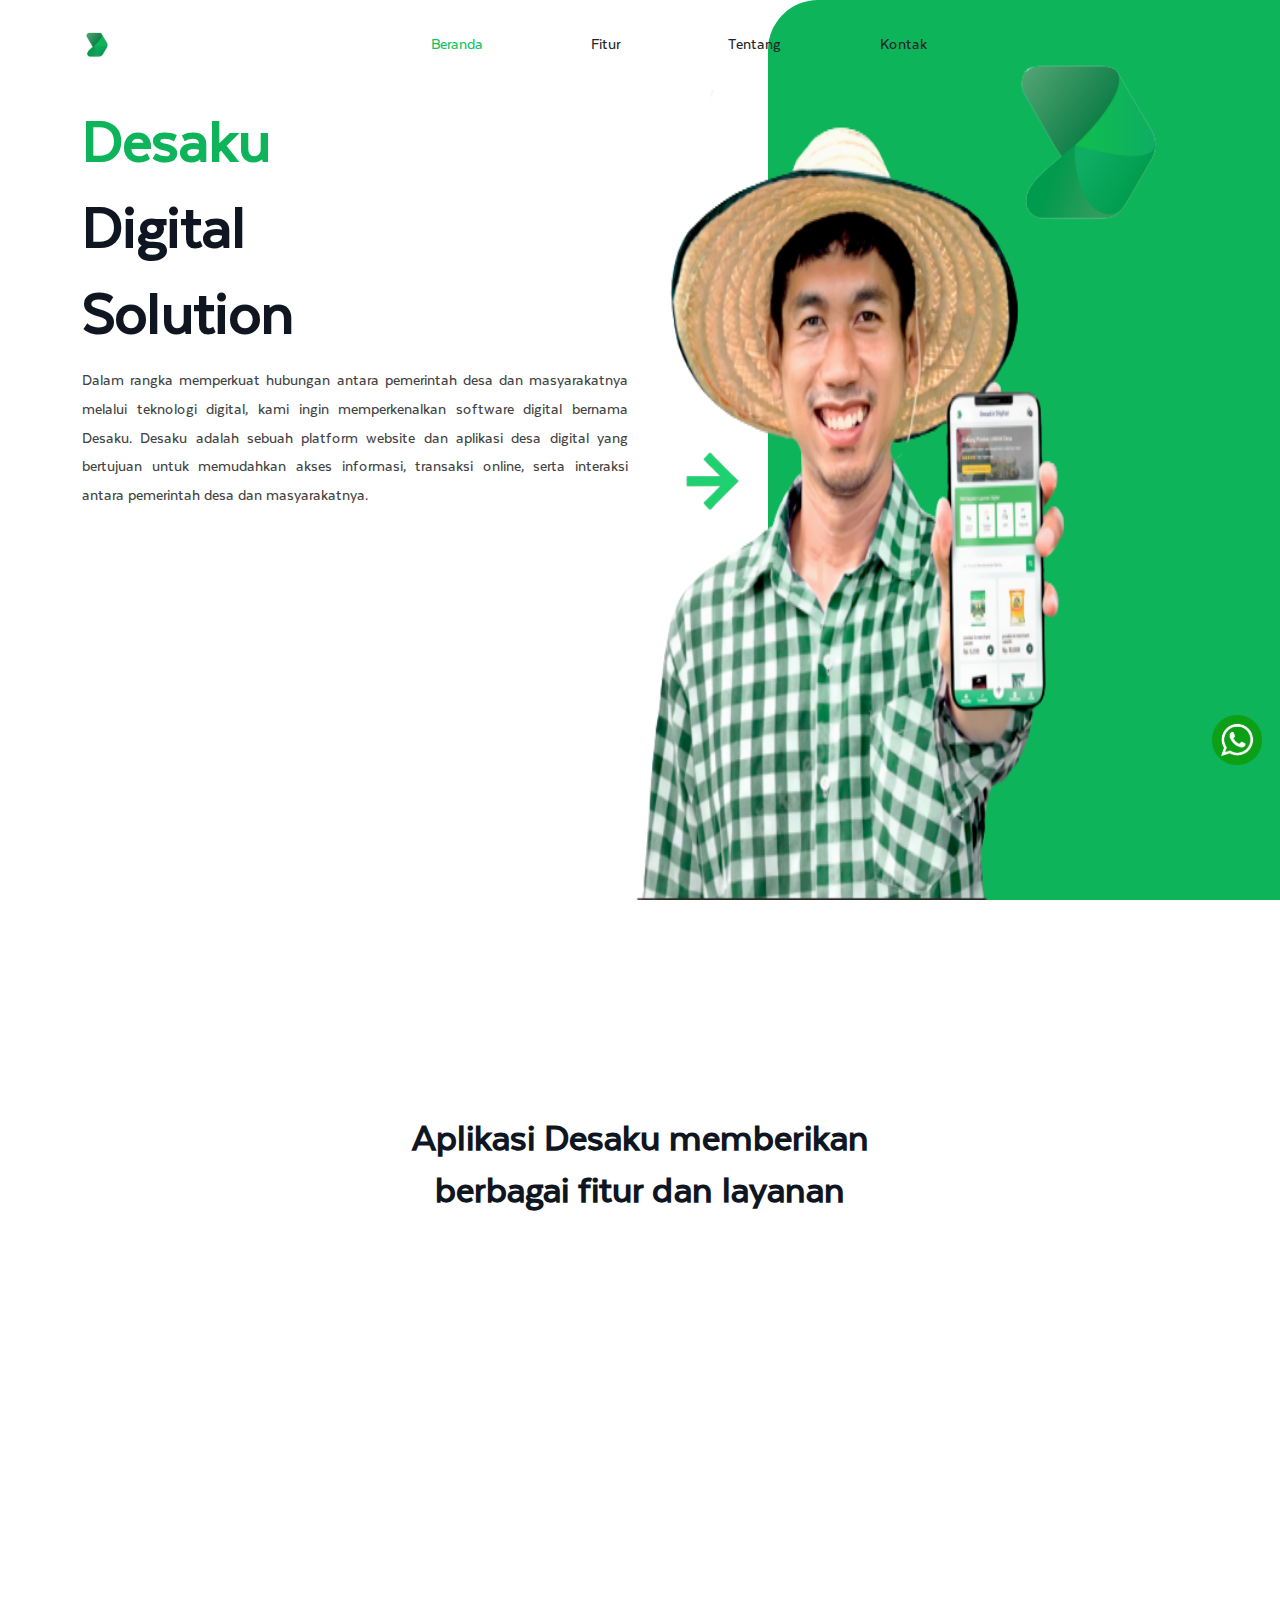
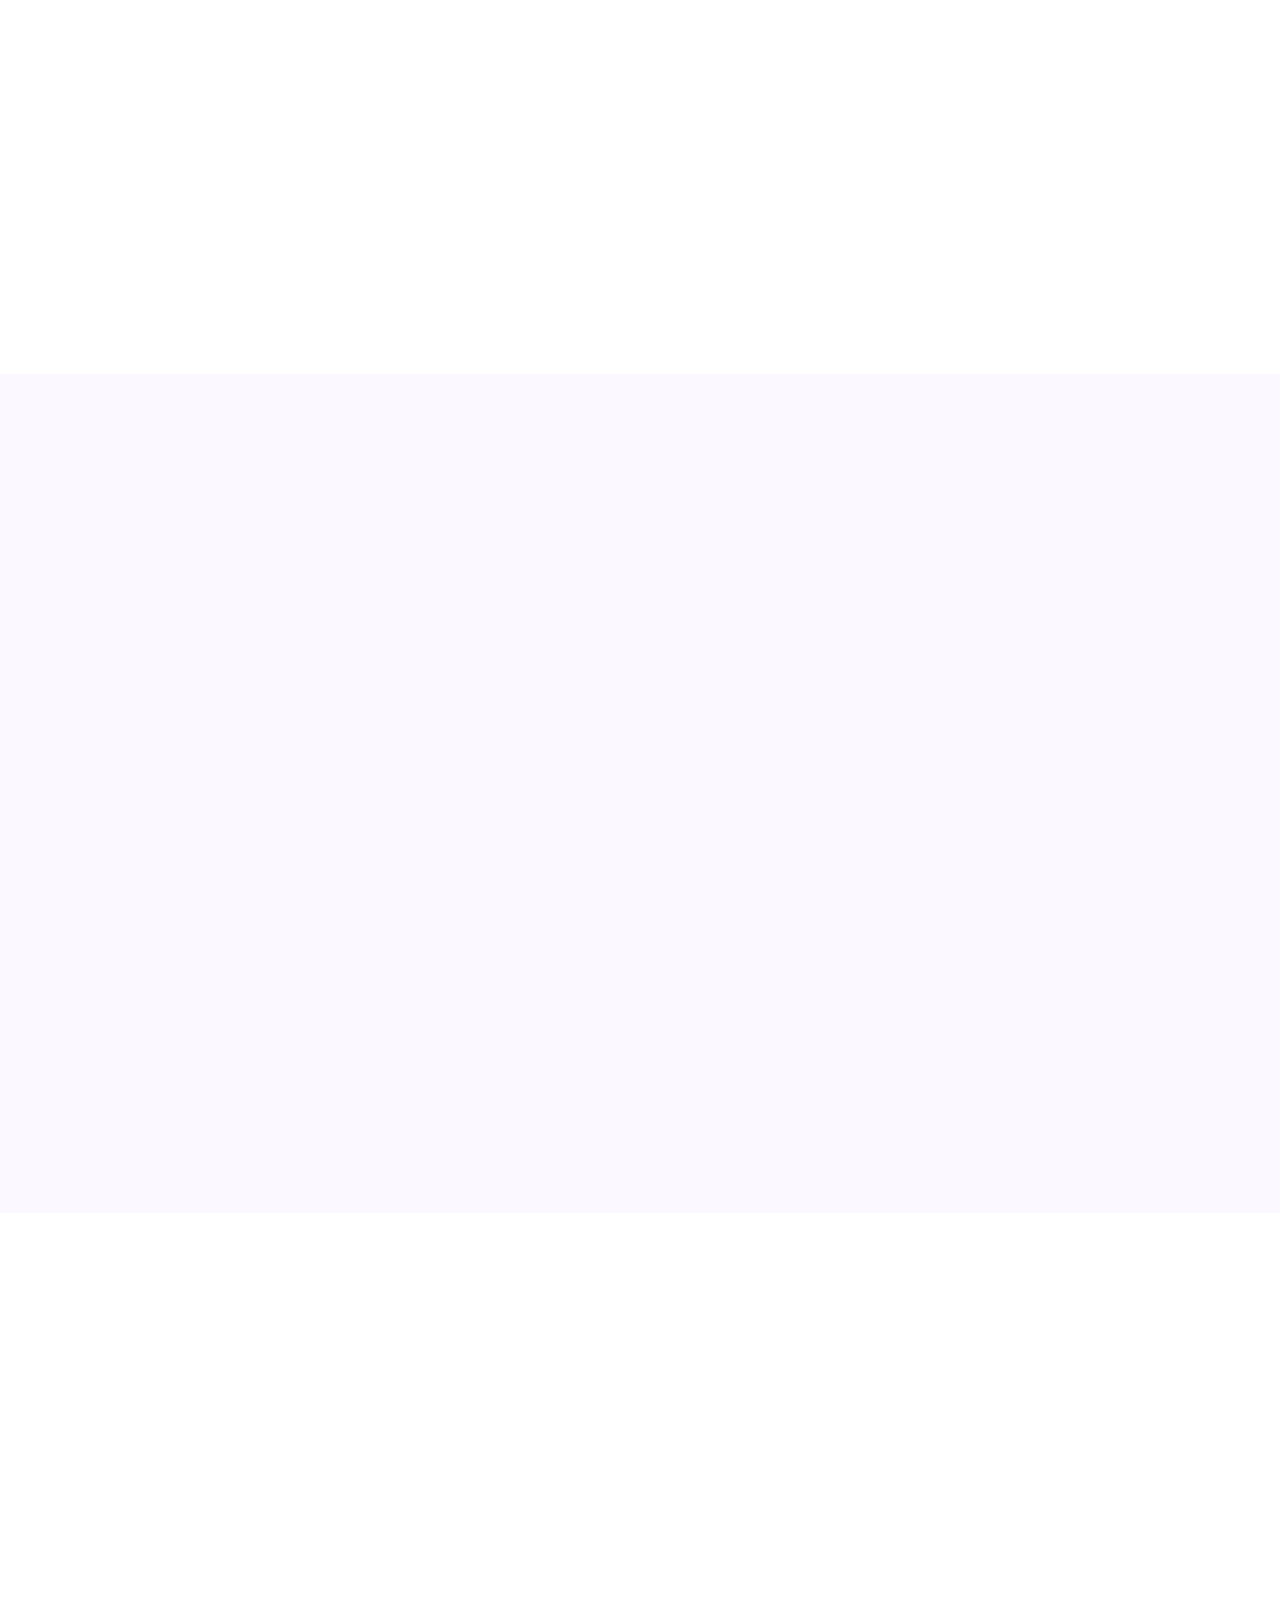
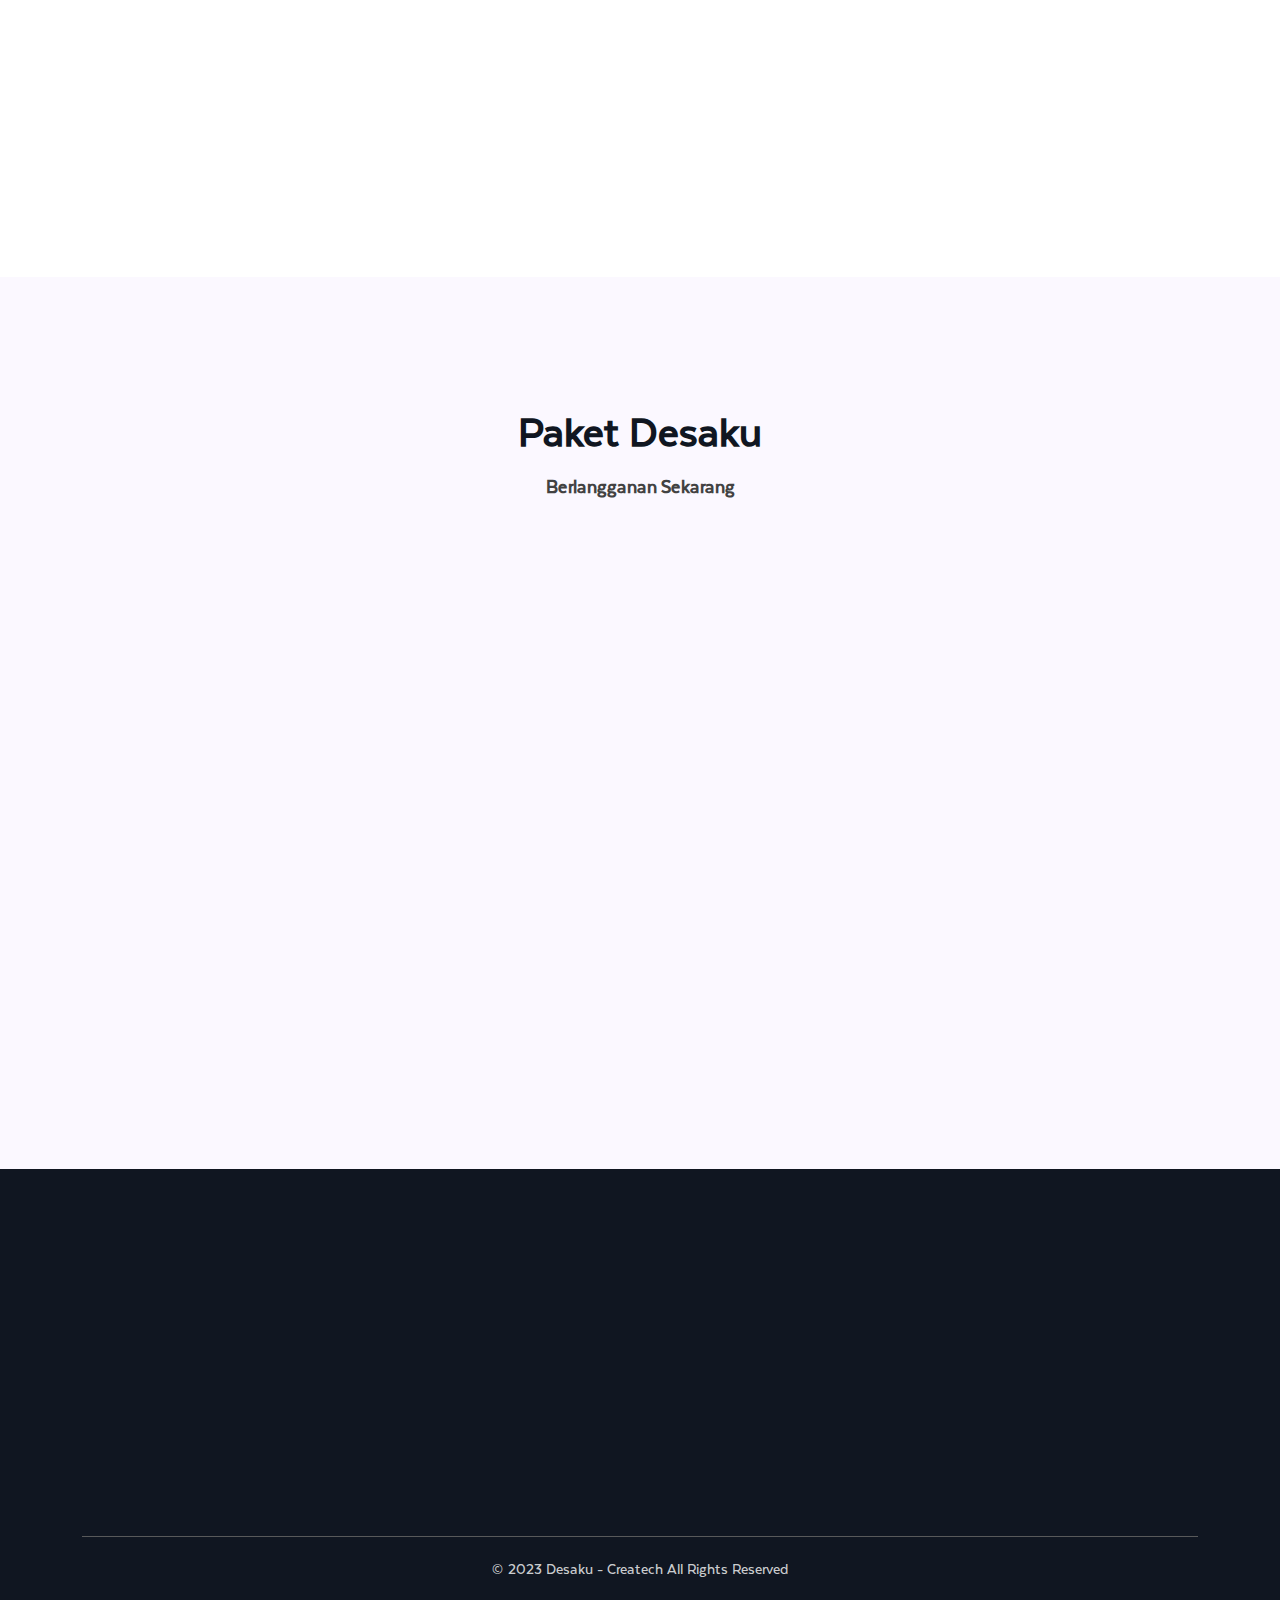
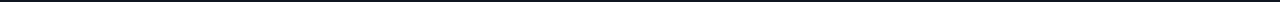
<file: index.html>
<!DOCTYPE html>
<html lang="zxx">

<!-- Mirrored from softcoders.net/products/html/spria/ by HTTrack Website Copier/3.x [XR&CO'2014], Thu, 27 Apr 2023 12:45:44 GMT -->

<head>
    <!-- meta tag -->
    <meta charset="utf-8" />
    <title>Desaku - Beranda</title>
    <meta name="description" content="" />
    <!-- responsive tag -->
    <meta http-equiv="x-ua-compatible" content="ie=edge" />
    <meta name="viewport" content="width=device-width, initial-scale=1" />
    <!-- favicon -->
    <link rel="apple-touch-icon" href="apple-touch-icon.html" />
    <link rel="shortcut icon" type="image/x-icon" href="assets/images/icons/logo.png" />
    <!-- Bootstrap  v5.1.3 css -->
    <link rel="stylesheet" href="assets/css/bootstrap.min.css" />
    <!-- Sall css -->
    <link rel="stylesheet" type="text/css" href="assets/css/sal.css" />
    <!-- magnific css -->
    <link rel="stylesheet" type="text/css" href="assets/css/magnific-popup.css" />
    <!-- Slick Slider css -->
    <link rel="stylesheet" href="assets/css/slick.css" />
    <!-- style css -->
    <link rel="stylesheet" type="text/css" href="assets/css/style.css" />
    <!-- main css -->
    <link rel="stylesheet" type="text/css" href="assets/css/main.css" />
    <!-- Nexa Fonts css -->
    <link rel="stylesheet" type="text/css" href="assets/fonts/nexa.css" />
</head>

<body>
    <!--=====================================-->
    <!--=       Header Section Start       =-->
    <!--=====================================-->
    <header class="sc-header-section" id="sc-header-sticky">
        <div class="container-fluid">
            <div class="row align-items-center justify-content-between">
                <div class="col-12">
                    <div class="sc-header-left-wraper d-flex align-items-center">
                        <!-- Logo Section Start -->
                        <div class="sc-main-logo  text-center text-sm-start">
                            <div class="default-logo logo-area">
                                <a href="/"><img width="80" src="assets/images/logo.png" alt="Logo" /></a>
                            </div>
                            <div class="sticky-logo logo-area">
                                <a href="/"><img width="80" src="assets/images/logo.png" alt="Logo" /></a>
                            </div>
                        </div>
                        <!-- Logo Section End -->

                        <!-- Mainmenu Section Start -->
                        <div class="sc-main-menu d-lg-block d-none m-auto">
                            <ul class="main-menu">
                                <li class="current-menu-item">
                                    <a class="active" href="/">Beranda</a>
                                </li>
                                <li class="current-menu-item">
                                    <a class="text-dark" href="fitur.html">Fitur</a>
                                </li>
                                <li class="current-menu-item">
                                    <a class="text-dark" href="tentang.html">Tentang</a>
                                </li>
                                <li class="current-menu-item">
                                    <a class="text-dark" href="kontak.html">Kontak</a>
                                </li>
                            </ul>
                        </div>
                        <!-- Mainmenu Section End -->

                        <div class="header-btn-area sc-main-logo ">
                            <div class="header-list">
                                <ul>
                                    <li class="canvas d-none sc-pr-20 sc-sm-pr-10">
                                        <a id="canva_expander" href="#"> <i class="ri-menu-line"></i></a>
                                    </li>
                                </ul>
                            </div>
                        </div>
                    </div>
                </div>
            </div>
        </div>
    </header>
    <!--=====================================-->
    <!--=       Banner Section Start       =-->
    <!--=====================================-->
    <section id="jumbotron" class=" sc-pt-100  sc-pb-50 sc-sm-pb-70">
        <div class="container">
            <div class="row sc-banner-item d-flex align-items-center">
                <div class="banner-shape">
                    <img class="hero" src="./assets/images/banner/hero.png" alt="Hero">
                    <img class="arrow" src="./assets/images/icons/arrow.png" alt="Arrow">
                    <img class="logo" src="./assets/images/icons/logo.png" alt="Logo">
                </div>
                <div class="col-md-6">
                    <h1  class="text-primary">
                        Desaku
                    </h1>
                    <h1>
                        Digital
                    </h1>
                    <h1>
                        Solution
                    </h1>
                    <p class="mt-3 text-justify">
                        Dalam rangka memperkuat hubungan antara pemerintah
                        desa dan masyarakatnya melalui teknologi digital, kami ingin
                        memperkenalkan software digital bernama Desaku. Desaku
                        adalah sebuah platform website dan aplikasi desa digital
                        yang bertujuan untuk memudahkan akses informasi,
                        transaksi online, serta interaksi antara pemerintah desa dan
                        masyarakatnya.
                    </p>
                </div>
                <div class="col-md-6 ">

                </div>
            </div>
        </div>
        <div class="border-shape"></div>
    </section>
    <!--=====================================-->
    <!--=       Service Section Start       =-->
    <!--=====================================-->
    <section class="sc-service-section-area sc-pt-210 sc-md-pt-90 sc-pb-140 sc-md-pb-50">
        <div class="container">
            <div class="row">
                <div class="col-md-6 offset-md-3">
                    <div class="sc-heading-area text-center sc-mb-60">
                        <h2 class="heading-title">Aplikasi Desaku memberikan berbagai fitur dan layanan</h2>
                    </div>
                </div>
            </div>
            <div class="row mb-5 mx-auto justify-content-center">
                <div class="col-lg-4 col-md-6 col-sm-6 mb-5" data-sal="slide-up" data-sal-duration="500"
                    data-sal-delay="100">
                    <div class="sc-service-content-box text-center sc-md-mb-30">
                        <div class="service-icon">
                            <svg width="70" height="100" viewBox="0 0 211 262" fill="none"
                                xmlns="http://www.w3.org/2000/svg">
                                <path
                                    d="M85.6253 221.817C82.7294 222.338 80.0067 222.982 77.5 223.743C67.1639 226.879 59 231.996 59 238.593C59 248.389 80.2255 256.553 104.716 256.553C130.84 256.553 152.066 248.389 152.066 238.593C152.066 231.551 146.129 227.278 133.5 223.743C130.839 222.998 127.993 222.371 125 221.88"
                                    stroke="#12C364" stroke-width="10" />
                                <path fill-rule="evenodd" clip-rule="evenodd"
                                    d="M106.229 5C161.742 5 205.826 50.7165 205.826 106.229C205.826 151.946 174.804 191.131 130.72 202.56C130.72 202.56 127.68 203.234 124.68 204.234C116.18 207.734 117.658 210.724 114.393 218.888L111.128 230.317L110.18 232.234C108.547 235.5 104.18 235.734 102.18 232.234L101.331 230.317L96.4329 218.888C93.1675 212.357 92.9761 206.5 83.1797 203.234C83.1797 203.234 79.2538 202.234 78.6797 202.234C36.2287 192.438 5 151.946 5 106.229C5 50.7165 50.7165 5 106.229 5Z"
                                    stroke="#12C364" stroke-width="10" />
                                <path
                                    d="M106.229 178.069C145.906 178.069 178.069 145.906 178.069 106.229C178.069 66.5531 145.906 34.3892 106.229 34.3892C66.5531 34.3892 34.3892 66.5531 34.3892 106.229C34.3892 145.906 66.5531 178.069 106.229 178.069Z"
                                    stroke="#12C364" stroke-width="10" />
                                <path
                                    d="M65.4111 91.5345L106.229 58.8799L147.048 91.5345M106.229 140.516V114.393M135.619 64V137.251M75.2075 83.6974V140.516H65.4111H147.048"
                                    stroke="#12C364" stroke-width="10" />
                            </svg>

                        </div>
                        <h4 class="sc-mb-0"><a href="#"> Informasi Desa</a></h4>
                    </div>
                </div>
                <div class="col-lg-4 col-md-6 col-sm-6 mb-5" data-sal="slide-up" data-sal-duration="500"
                    data-sal-delay="200">
                    <div class="sc-service-content-box text-center sc-md-mb-30">
                        <div class="service-icon">
                            <svg width="70" height="100" viewBox="0 0 214 234" fill="none"
                                xmlns="http://www.w3.org/2000/svg">
                                <path
                                    d="M108.377 51.4371C121.2 51.4371 131.595 41.0418 131.595 28.2185C131.595 15.3953 121.2 5 108.377 5C95.5535 5 85.1582 15.3953 85.1582 28.2185C85.1582 41.0418 95.5535 51.4371 108.377 51.4371Z"
                                    stroke="#12C364" stroke-width="10" />
                                <path fill-rule="evenodd" clip-rule="evenodd"
                                    d="M65.0015 111.907V78.9931C65.0015 58.5812 92.3024 51.437 107.356 51.437C122.665 51.437 150.476 59.0915 150.476 78.7379V113.438L65.0015 111.907Z"
                                    stroke="#12C364" stroke-width="10" />
                                <path d="M129.809 111.908V78.228" stroke="#12C364" stroke-width="10" />
                                <path d="M86.9438 111.908V78.228" stroke="#12C364" stroke-width="10" />
                                <path fill-rule="evenodd" clip-rule="evenodd"
                                    d="M45.8648 14.1851C57.3465 14.1851 66.787 23.6256 66.787 35.1073C66.787 46.8441 57.3465 56.2846 45.8648 56.2846C34.128 56.2846 24.6875 46.8441 24.6875 35.1073C24.6875 23.6256 34.128 14.1851 45.8648 14.1851Z"
                                    stroke="#12C364" stroke-width="10" />
                                <path fill-rule="evenodd" clip-rule="evenodd"
                                    d="M6.31689 112.163L6.57204 81.0344C6.57204 62.6637 34.1281 56.2849 44.8444 56.0298C55.5606 56.0298 63.7254 58.3261 72.1453 63.4291C67.8077 67.2563 65.0011 72.3593 65.0011 78.9932V111.907L83.8821 112.163H6.31689Z"
                                    stroke="#12C364" stroke-width="10" />
                                <path fill-rule="evenodd" clip-rule="evenodd" d="M65.0015 93.2814V80.5239V93.2814Z"
                                    stroke="#12C364" stroke-width="10" />
                                <path fill-rule="evenodd" clip-rule="evenodd" d="M26.2188 110.887V80.5239V110.887Z"
                                    stroke="#12C364" stroke-width="10" />
                                <path fill-rule="evenodd" clip-rule="evenodd"
                                    d="M169.868 16.2266C181.349 16.2266 190.79 25.6671 190.79 37.1488C190.79 48.6305 181.349 58.071 169.868 58.071C158.386 58.071 148.945 48.6305 148.945 37.1488C148.945 25.6671 158.386 16.2266 169.868 16.2266Z"
                                    stroke="#12C364" stroke-width="10" />
                                <path fill-rule="evenodd" clip-rule="evenodd"
                                    d="M143.332 64.45C151.497 59.8573 161.703 58.0713 169.102 58.0713C182.625 58.0713 207.885 64.9603 207.885 82.8207V114.204L150.476 113.183V79.7589C150.476 73.3802 147.67 68.2772 143.332 64.45Z"
                                    stroke="#12C364" stroke-width="10" />
                                <path fill-rule="evenodd" clip-rule="evenodd" d="M189.003 112.928V82.3101V112.928Z"
                                    stroke="#12C364" stroke-width="10" />
                                <path
                                    d="M208.905 126.706C208.65 182.583 163.233 228 107.356 228C51.2231 228 5.80664 182.583 5.80664 126.451"
                                    stroke="#12C364" stroke-width="10" />
                                <path d="M107.866 124.92V226.724C65.2564 216.008 51.7336 158.344 53.7748 125.685"
                                    stroke="#12C364" stroke-width="10" />
                                <path d="M12.1851 162.427C76.9928 184.114 139.759 183.349 202.781 162.427"
                                    stroke="#12C364" stroke-width="10" />
                                <path d="M3 127.982H211.457" stroke="#12C364" stroke-width="10" />
                                <path d="M107.356 124.92V226.724C149.711 216.008 163.489 158.344 161.447 125.685"
                                    stroke="#12C364" stroke-width="10" />
                            </svg>
                        </div>
                        <h4 class="sc-mb-0"><a href="#">Layanan Publik</a></h4>
                    </div>
                </div>
                <div class="col-lg-4 col-md-6 col-sm-6 mb-5" data-sal="slide-up" data-sal-duration="500"
                    data-sal-delay="300">
                    <div class="sc-service-content-box text-center sc-md-mb-30">
                        <div class="service-icon">
                            <svg width="70" height="100" viewBox="0 0 236 233" fill="none"
                                xmlns="http://www.w3.org/2000/svg">
                                <path
                                    d="M217.693 113.547V106.213C217.693 50.4723 172.221 5 117.947 5C62.2072 5 16.7349 50.4723 16.7349 106.213C16.7349 107.679 16.7349 110.613 16.7349 113.547"
                                    stroke="#12C364" stroke-width="10" />
                                <path fill-rule="evenodd" clip-rule="evenodd"
                                    d="M134.083 62.2069C154.619 71.008 164.887 95.9445 154.619 116.48C147.284 134.083 129.682 142.884 110.613 139.95C106.213 139.95 104.746 141.417 101.812 142.884L98.8784 147.284C97.4115 148.751 95.9447 148.751 95.9447 145.817V139.95C95.9447 137.016 95.9447 135.549 93.011 132.616C78.3425 120.881 72.4751 100.345 79.8093 82.7428C90.0773 62.2069 113.547 53.4058 134.083 62.2069Z"
                                    stroke="#12C364" stroke-width="10" />
                                <path
                                    d="M200.091 113.547V106.213C198.624 62.2074 163.42 25.5361 117.947 25.5361C72.475 25.5361 35.8037 62.2074 35.8037 106.213V113.547"
                                    stroke="#12C364" stroke-width="10" />
                                <path
                                    d="M132 227.961H197.157C207.425 226.494 213.5 221 212.5 207M132 227.961C132 227.961 136.484 228.006 138 227C140.934 225.533 141.417 222.094 141.417 219.16V211.826C141.417 207.425 138.483 203.025 134.083 203.025H107.679C103.279 203.025 100.345 207.425 100.345 211.826V219.16C100.345 223.561 103.279 227.961 107.679 227.961H132Z"
                                    stroke="#12C364" stroke-width="10" />
                                <path
                                    d="M35.5703 113.547H16.7348C10.2538 113.547 5 118.801 5 125.282V195.576C5 202.057 10.2538 207.311 16.7348 207.311H35.5703C42.0513 207.311 47.3051 202.057 47.3051 195.576V125.282C47.3051 118.801 42.0513 113.547 35.5703 113.547Z"
                                    stroke="#12C364" stroke-width="10" />
                                <path
                                    d="M218.927 113.547H200.091C193.61 113.547 188.356 118.801 188.356 125.282V195.576C188.356 202.057 193.61 207.311 200.091 207.311H218.927C225.408 207.311 230.662 202.057 230.662 195.576V125.282C230.662 118.801 225.408 113.547 218.927 113.547Z"
                                    stroke="#12C364" stroke-width="10" />
                                <path fill-rule="evenodd" clip-rule="evenodd"
                                    d="M47.5386 128.215H60.7402C65.1408 128.215 69.5413 131.149 69.5413 137.016V185.422C69.5413 189.823 65.1408 194.224 60.7402 194.224H47.5386V128.215Z"
                                    stroke="#12C364" stroke-width="10" />
                                <path fill-rule="evenodd" clip-rule="evenodd"
                                    d="M188.356 128.215H175.155C170.754 128.215 166.354 131.149 166.354 137.016V185.422C166.354 189.823 170.754 194.224 175.155 194.224H188.356V128.215Z"
                                    stroke="#12C364" stroke-width="10" />
                                <path d="M100.345 91.5439H137.016" stroke="#12C364" stroke-width="10" />
                                <path d="M100.345 110.613H120.881" stroke="#12C364" stroke-width="10" />
                            </svg>

                        </div>
                        <h4 class="sc-mb-0"><a href="#">Komunikasi & Konsultasi</a></h4>
                    </div>
                </div>

                <div class="col-lg-4 col-md-6 col-sm-6 mb-5" data-sal="slide-up" data-sal-duration="500"
                    data-sal-delay="400">
                    <div class="sc-service-content-box text-center sc-md-mb-30">
                        <div class="service-icon">


                            <svg width="70" height="100" viewBox="0 0 249 232" fill="none"
                                xmlns="http://www.w3.org/2000/svg">
                                <path
                                    d="M133.328 106.959C133.328 98.1691 128 94.9996 124 93.9996C116.968 92.2417 111.142 94.9997 108.5 99.4999C107.283 101.573 107 103.742 107 105.5C107 107.258 107 112.5 114 116C114 116 116.508 116.767 120 117C127.5 117.5 130.481 120.673 132.239 124.189M105.201 126.296C105.201 135.085 108.717 138.601 113.991 140.359C121.022 142.117 128.054 140.359 131.57 135.085C132.293 134 133.328 132 133.328 129.812C133.328 126.296 132 120 125.5 118.064"
                                    stroke="#12C364" stroke-width="10" />
                                <path d="M121.022 92.8955V84.106" stroke="#12C364" stroke-width="10" />
                                <path d="M121.022 150.907V142.117" stroke="#12C364" stroke-width="10" />
                                <path
                                    d="M164.97 173.76C180.791 159.696 191.339 140.359 191.339 117.507C191.339 78.8325 159.696 45.4321 119.264 45.4321C80.5903 45.4321 47.1899 78.8325 47.1899 117.507C47.1899 142.117 61.2532 164.97 78.8324 177.276"
                                    stroke="#12C364" stroke-width="10" />
                                <path
                                    d="M140.359 163.212C157.939 154.422 168.486 138.601 168.486 117.506C168.486 91.1375 147.391 68.2847 119.265 68.2847C92.8958 68.2847 70.043 91.1375 70.043 117.506C70.043 138.601 82.3484 154.422 98.1696 163.212"
                                    stroke="#12C364" stroke-width="10" />
                                <path
                                    d="M80.0975 182.337L41.4235 171.79C33 169.5 25.5 170 20.3285 175.305C16.7272 179 14.5 186 19.5001 193.5C22 196.5 24.5 198.5 29.1181 199.916L78.3396 213.979C87.1292 215.737 97.6767 217.495 102.95 217.495L217.215 226.285M215.457 180.579H182.056C173.267 180.579 169.751 177.063 166.235 175.305L157.446 168.274C155.688 166.516 150.414 163 143.382 163H94.1608C87.0001 163.5 83.6448 165.468 81.5001 168.5C80.7927 169.5 75.5001 175 81.0001 184C83.0001 187 88.8871 189.369 94.1608 189.369H127.561"
                                    stroke="#12C364" stroke-width="10" />
                                <path
                                    d="M226.497 154.423C230.013 142.117 231.771 131.57 231.771 117.506C231.771 55.9794 180.791 5 117.506 5C55.9794 5 5 55.9794 5 117.506C5 130.136 7.24029 142.765 10.8267 154.5"
                                    stroke="#12C364" stroke-width="10" />
                                <path d="M214.191 138.601L226.497 156.18L245.834 145.633" stroke="#12C364"
                                    stroke-width="10" />
                            </svg>
                        </div>
                        <h4 class="sc-mb-0"><a href="#">Kelola Keuangan Desa</a></h4>
                    </div>
                </div>
                <div class="col-lg-4 col-md-6 col-sm-6 mb-5" data-sal="slide-up" data-sal-duration="500"
                    data-sal-delay="300">
                    <div class="sc-service-content-box text-center sc-md-mb-30">
                        <div class="service-icon">
                            <svg width="70" height="100" viewBox="0 0 253 237" fill="none"
                                xmlns="http://www.w3.org/2000/svg">
                                <path fill-rule="evenodd" clip-rule="evenodd"
                                    d="M125.212 5C166.633 5 200 38.4179 200 79.9023C200 114.473 176.413 143.857 144.197 151.924C143.622 152.5 143.046 152.5 142.471 152.5C136.143 154.228 134.417 158.262 132.116 163.447L129.239 172.666C129.239 173.242 128.664 173.242 128.664 173.818C127.514 176.123 124.637 177.275 122.911 173.818C122.911 173.242 122.911 173.242 122.336 172.666L118.309 164.023C116.583 158.838 114.282 154.805 107.954 152.5C107.378 152.5 107.378 152.5 106.803 152.5C74.5869 143.857 51 115.049 51 79.9023C51 38.4179 84.3668 5 125.212 5Z"
                                    stroke="#12C364" stroke-width="10" />
                                <path
                                    d="M78.8369 235.563L74.6448 177.922C74.6448 174.778 74.1208 169.014 70.4528 164.822L48.4445 134.954C44.2524 130.762 40.5844 129.714 36.3924 130.238C31.6763 130.238 26.9602 133.906 26.4362 139.146C26.4362 143.862 28.0083 147.006 31.1523 150.674L50.0165 173.73M29.5803 133.382V110.849C29.5803 105.609 29.0563 100.369 25.9122 96.7012C22.2442 93.0332 15.4321 92.5092 11.7641 95.1292C8.09602 97.7492 6.52401 103.513 6 109.277L6.52401 147.53C6.52401 153.294 9.14404 158.01 11.7641 160.63L41.6324 200.978C44.2524 204.122 45.3005 205.695 45.8245 211.983V236.087"
                                    stroke="#12C364" stroke-width="10" />
                                <path
                                    d="M175 235.563L178.668 177.922C178.668 174.778 179.192 169.014 183.384 164.822L205.392 134.954C209.06 130.762 212.728 129.714 217.444 130.238C222.161 130.238 226.353 133.906 227.401 139.146C227.401 143.862 225.829 147.006 222.161 150.674L203.82 173.73M224.257 133.382V110.849C223.733 105.609 224.257 100.369 227.925 96.7012C231.593 93.0332 238.405 92.5092 242.073 95.1292C245.741 97.7492 246.789 103.513 247.313 109.277V147.53C247.313 153.294 244.169 158.01 242.073 160.63L211.68 200.978C209.06 204.122 208.012 205.695 207.488 211.983V236.087"
                                    stroke="#12C364" stroke-width="10" />
                                <path
                                    d="M125.21 108.567V65.9002C127.242 49.6501 152.632 40.0017 168.375 56.7595V101.955C158.264 94.6016 138.217 95.4254 126.605 104.691"
                                    stroke="#12C364" stroke-width="10" />
                                <path d="M157.71 81.1343H138.921" stroke="#12C364" stroke-width="10" />
                                <path d="M157.616 65.9932H138.921" stroke="#12C364" stroke-width="10" />
                                <path
                                    d="M125.191 100.33V65.9002C123.16 49.6501 97.769 40.0017 82.0268 56.7595V101.955C92.1376 94.6016 112.184 95.4254 123.796 104.691"
                                    stroke="#12C364" stroke-width="10" />
                                <path d="M92.6909 81.1343H111.48" stroke="#12C364" stroke-width="10" />
                                <path d="M92.6867 65.9932H103.355H111.48" stroke="#12C364" stroke-width="10" />
                            </svg>

                        </div>
                        <h4 class="sc-mb-0"><a href="#">Layanan Pendidikan & Hiburan</a></h4>
                    </div>
                </div>
            </div>
        </div>
    </section>
    <!--=====================================-->
    <!--=       About Section Start       =-->
    <!--=====================================-->
    <section class="sc-about-area gray-bg sc-pt-140 sc-pb-180 sc-md-pt-80 sc-md-pb-70">
        <div class="container">
            <div class="row align-items-center">
                <div class="col-lg-6" data-sal="slide-right" data-sal-duration="800">
                    <div class="image-area sc-md-mb-150">
                        <div class="sc-about-image">
                            <img class="about-image" src="assets/images/about/1.png" alt="about-image" width="300" />
                            <img class="about-image_1 pulse" src="assets/images/about/2.png" alt="About" width="500" />
                            <div class="circle-shape pulse"></div>
                        </div>
                    </div>
                </div>
                <div class="col-lg-6" data-sal="slide-left" data-sal-duration="800">
                    <div class="sc-about-item sc-pl-100">
                        <div class="sc-heading-area sc-mb-30 sc-sm-mb-15">
                            <h2 class="heading-title">Kelebihan Desaku</h2>
                        </div>
                        <div class="description sc-mb-25 sc-sm-mb-15">
                            Aplikasi Desaku dirancang untuk memberikan kemudahan, kecepatan, dan keterlibatan
                            dalam menjalankan aktivitas desa Anda. Ayo bergabung bersama kami dan buat desa Anda semakin
                            maju dan berkembang dengan Aplikasi Desa Digital.
                        </div>
                    </div>
                </div>
            </div>
        </div>
    </section>
    <!--=====================================-->
    <!--=       Feature Section Start       =-->
    <!--=====================================-->
    <section class="sc-feature-section-area sc-pt-110 sc-md-pt-70 sc-pb-70 sc-md-pb-35">
        <div class="container">
            <div class="row align-items-center">
                <div class="col-lg-6" data-sal="slide-up" data-sal-duration="900">
                    <div class="sc-feature-item sc-pr-90">
                        <div class="sc-heading-area sc-mb-30">
                            <h2 class="heading-title">Keuntungan Menggunakan Desaku</h2>
                        </div>
                        <div class="feature-content-box">
                            <div class="feature-icon">
                                <svg width="28" height="28" viewBox="0 0 28 28" fill="none"
                                    xmlns="http://www.w3.org/2000/svg">
                                    <path
                                        d="M9.38982 28H3.70848C2.72535 27.9988 1.78261 27.6078 1.08754 26.9125C0.392201 26.2174 0.00115589 25.275 0 24.2915V18.6102C0.00120413 17.6271 0.392217 16.6846 1.08754 15.9892C1.78257 15.2942 2.72535 14.9029 3.70848 14.9017H9.38982C10.3729 14.9029 11.3157 15.2942 12.0108 15.9892C12.7061 16.6846 13.0971 17.6271 13.0983 18.6102V24.2915C13.0971 25.275 12.7061 26.2174 12.0108 26.9125C11.3157 27.6078 10.3729 27.9988 9.38982 28ZM11.0755 18.6103C11.0755 18.1633 10.8979 17.7347 10.5818 17.4183C10.2658 17.1022 9.83683 16.9246 9.38981 16.9246H3.70846C3.26146 16.9246 2.83253 17.1022 2.51643 17.4183C2.20037 17.7347 2.02277 18.1633 2.02277 18.6103V24.2917C2.02277 24.739 2.20037 25.1676 2.51643 25.4837C2.8325 25.7998 3.26144 25.9774 3.70846 25.9774H9.38981C9.83681 25.9774 10.2657 25.7998 10.5818 25.4837C10.8979 25.1676 11.0755 24.739 11.0755 24.2917V18.6103ZM9.38982 13.0976H3.70848C2.72535 13.0964 1.78261 12.7051 1.08754 12.0101C0.392201 11.3147 0.00115589 10.3722 0 9.38911V3.70776C0.00120413 2.72433 0.392217 1.7819 1.08754 1.08683C1.78257 0.391489 2.72535 0.000443189 3.70848 -0.0007127H9.38982C10.3729 0.000491351 11.3157 0.391504 12.0108 1.08683C12.7061 1.78186 13.0971 2.72433 13.0983 3.70776V9.38911C13.0971 10.3722 12.7061 11.3147 12.0108 12.0101C11.3157 12.7051 10.3729 13.0964 9.38982 13.0976V13.0976ZM11.0755 3.70792C11.0755 3.26061 10.8979 2.83199 10.5818 2.51589C10.2658 2.19982 9.83683 2.02223 9.38981 2.02223H3.70846C3.26146 2.02223 2.83253 2.19983 2.51643 2.51589C2.20037 2.83196 2.02277 3.2606 2.02277 3.70792V9.38927C2.02277 9.83627 2.20037 10.2649 2.51643 10.5813C2.8325 10.8974 3.26144 11.075 3.70846 11.075H9.38981C9.83681 11.075 10.2657 10.8974 10.5818 10.5813C10.8979 10.2649 11.0755 9.83629 11.0755 9.38927V3.70792ZM24.2912 13.0976H18.611C17.6279 13.0964 16.6852 12.7054 15.9901 12.0104C15.2948 11.315 14.9037 10.3722 14.9026 9.38911V3.70776C14.9038 2.72433 15.2948 1.7819 15.9901 1.08652C16.6851 0.39118 17.6279 0.000134952 18.611 -0.0007127H24.2918C25.2752 0.000491351 26.2176 0.391504 26.9127 1.08683C27.608 1.78186 27.9991 2.72433 28.0002 3.70776V9.38911C27.999 10.3722 27.608 11.3147 26.9127 12.0101C26.2177 12.7051 25.2752 13.0964 24.2918 13.0976H24.2912ZM25.9768 3.70792C25.9768 3.26061 25.7992 2.83199 25.4832 2.51589C25.1671 2.19982 24.7382 2.02223 24.2911 2.02223H18.611C18.164 2.02223 17.7354 2.19983 17.4193 2.51589C17.1029 2.83196 16.9253 3.2606 16.9253 3.70792V9.38927C16.9253 9.83627 17.1029 10.2649 17.4193 10.5813C17.7354 10.8974 18.164 11.075 18.611 11.075H24.2918C24.7391 11.075 25.1677 10.8974 25.4838 10.5813C25.7999 10.2649 25.9774 9.83629 25.9774 9.38927L25.9768 3.70792ZM16.1233 16.7849L16.7099 19.8191L21.214 24.3231L24.4505 21.0866L19.9464 16.5892L16.9122 15.9959C16.6928 15.9541 16.4667 16.0236 16.3087 16.1817C16.1507 16.3394 16.0811 16.5654 16.1233 16.7849L16.1233 16.7849ZM25.8797 22.5162L22.6432 25.7526L23.5334 26.6428H23.5331C23.7862 26.8959 24.1294 27.0383 24.4873 27.0383C24.8452 27.0383 25.1883 26.8959 25.4415 26.6428L26.7698 25.3144H26.7695C27.023 25.0616 27.1651 24.7184 27.1651 24.3605C27.1651 24.0026 27.023 23.6591 26.7695 23.4063L25.8797 22.5162Z"
                                        fill="white" />
                                </svg>
                            </div>
                            <div class="sc-feature-text">
                                <h4 class="feature-title"><a href="#">Kelola Keperluan Desa Dengan Mudah</a></h4>
                                <div class="description sc-mb-25">Kelola semua keperluan desa hanya dalam satu aplikasi
                                </div>
                            </div>
                        </div>
                        <div class="feature-content-box">
                            <div class="feature-icon">
                                <svg width="28" height="28" viewBox="0 0 28 28" fill="none"
                                    xmlns="http://www.w3.org/2000/svg">
                                    <path
                                        d="M23.3563 20.8486C23.1241 20.8486 22.8456 20.7556 22.66 20.57L17.9703 15.6015H10.3089C8.49801 15.6015 7.05865 14.1621 7.05865 12.3512V3.25026C7.05865 1.43936 8.49801 0 10.3089 0H24.7497C26.5606 0 28 1.43936 28 3.25026V12.3512C28 14.1621 26.5606 15.6015 24.7497 15.6015H24.3782L24.2853 19.9663C24.2853 20.3378 24.053 20.6627 23.6815 20.802C23.5886 20.8486 23.4493 20.8486 23.3563 20.8486L23.3563 20.8486ZM10.3085 1.81086C9.51921 1.81086 8.91545 2.41459 8.91545 3.20394V12.3049C8.91545 13.0942 9.51918 13.698 10.3085 13.698H18.388C18.6666 13.698 18.8988 13.791 19.0844 13.9766L22.474 17.5984L22.5203 14.5803C22.5203 14.0696 22.9381 13.6518 23.4489 13.6518H24.749C25.5383 13.6518 26.1421 13.048 26.1421 12.2587V3.15771C26.1421 2.36838 25.5384 1.76462 24.749 1.76462H10.3082L10.3085 1.81086Z"
                                        fill="white" />
                                    <path
                                        d="M4.64366 27.7673C4.5507 27.7673 4.41142 27.7673 4.31846 27.721C3.94696 27.5817 3.71473 27.2565 3.71473 26.8386V22.4738H3.25026C1.43935 22.4738 0 21.0344 0 19.2235V10.1226C0 8.31167 1.43935 6.87231 3.25026 6.87231H5.29342C5.8042 6.87231 6.22201 7.29014 6.22201 7.8009C6.22201 8.31169 5.80418 8.72949 5.29342 8.72949H3.25026C2.46093 8.72949 1.85717 9.33322 1.85717 10.1226V19.2235C1.85717 20.0129 2.46091 20.6166 3.25026 20.6166H4.64335C5.15413 20.6166 5.57194 21.0345 5.57194 21.5452V24.4706L8.91515 20.8951C9.10074 20.7096 9.33298 20.6166 9.61152 20.6166H17.691C18.4804 20.6166 19.0841 20.0129 19.0841 19.2235C19.0841 18.7127 19.5019 18.2949 20.0127 18.2949C20.5235 18.2949 20.9413 18.7127 20.9413 19.2235C20.9413 21.0344 19.5019 22.4738 17.691 22.4738H9.98365L5.29395 27.4423C5.15435 27.6742 4.8758 27.7672 4.64356 27.7672L4.64366 27.7673Z"
                                        fill="white" />
                                </svg>
                            </div>
                            <div class="sc-feature-text">
                                <h4 class="feature-title"><a href="#">Mencatat Laporan Penduduk Dengan Sistematis</a>
                                </h4>
                                <div class="description sc-mb-25">Semua laporan penduduk dapat dikelola dengan baik oleh
                                    aplikasi</div>
                            </div>
                        </div>
                        <div class="feature-content-box">
                            <div class="feature-icon">
                                <svg width="28" height="24" viewBox="0 0 28 24" fill="none"
                                    xmlns="http://www.w3.org/2000/svg">
                                    <path
                                        d="M22.9256 3.92604H11.7775C11.3686 3.92604 11.0369 4.2575 11.0369 4.66671V9.29631C11.0369 9.49265 11.1149 9.68124 11.2539 9.81998C11.3929 9.95897 11.5812 10.037 11.7775 10.037H22.9256C23.122 10.037 23.3103 9.95897 23.4493 9.81998C23.5883 9.68124 23.6663 9.49265 23.6663 9.29631V4.66671C23.6663 4.47036 23.5883 4.28177 23.4493 4.14303C23.3103 4.00404 23.122 3.92603 22.9256 3.92603L22.9256 3.92604ZM22.1849 8.55564H12.5183V5.40738H22.1849V8.55564Z"
                                        fill="white" />
                                    <path
                                        d="M27.9996 2.59251C27.9996 1.90481 27.7265 1.24549 27.2404 0.759254C26.7541 0.273041 26.0946 0 25.4071 0H9.2961C8.6086 0 7.94908 0.273074 7.46284 0.759254C6.97663 1.24547 6.70359 1.90475 6.70359 2.59251V15.5183H2.59251C1.90501 15.5183 1.24549 15.7917 0.759254 16.2779C0.27304 16.7641 0 17.4234 0 18.1111V19.2592C0 20.3396 0.429117 21.3758 1.19331 22.1401C1.95726 22.904 2.9935 23.3331 4.07418 23.3331H23.074C24.3774 23.3235 25.6247 22.8014 26.5465 21.8796C27.4683 20.9581 27.9904 19.7108 28 18.4074L27.9996 2.59251ZM6.70346 19.2591C6.69364 19.9499 6.4123 20.6094 5.92039 21.0946C5.42824 21.5798 4.76478 21.8516 4.07398 21.8516C3.38629 21.8516 2.72697 21.5785 2.24073 21.0923C1.75451 20.6061 1.48121 19.9466 1.48121 19.2591V18.111C1.47087 17.8131 1.58455 17.5243 1.7951 17.3137C2.00591 17.1029 2.29475 16.9892 2.59238 16.9998H6.70346L6.70346 19.2591ZM26.5181 18.4073C26.5181 19.3208 26.1552 20.1969 25.5093 20.8427C24.8632 21.4886 23.9871 21.8516 23.0736 21.8516H7.22184C7.83541 21.1261 8.17593 20.209 8.18473 19.2591V2.59251C8.18473 2.29774 8.30202 2.0151 8.51025 1.80687C8.71873 1.59838 9.00137 1.48135 9.29589 1.48135H25.4069C25.7017 1.48135 25.984 1.59838 26.1925 1.80687C26.401 2.01509 26.5181 2.29773 26.5181 2.59251L26.5181 18.4073Z"
                                        fill="white" />
                                    <path
                                        d="M12.1478 14.1108H18.8515C19.2607 14.1108 19.5922 13.779 19.5922 13.3701C19.5922 12.9609 19.2607 12.6292 18.8515 12.6292H12.1478C11.7386 12.6292 11.4072 12.9609 11.4072 13.3701C11.4072 13.779 11.7386 14.1108 12.1478 14.1108Z"
                                        fill="white" />
                                    <path
                                        d="M22.5552 17.0737H12.1478C11.7386 17.0737 11.4072 17.4052 11.4072 17.8144C11.4072 18.2234 11.7386 18.5551 12.1478 18.5551H22.5552C22.9644 18.5551 23.2958 18.2234 23.2958 17.8144C23.2958 17.4052 22.9644 17.0737 22.5552 17.0737Z"
                                        fill="white" />
                                </svg>
                            </div>
                            <div class="sc-feature-text">
                                <h4 class="feature-title"><a href="#">Catat Transaksi Penduduk</a></h4>
                                <div class="description sc-mb-25">Semua transaksi penduduk dapat di catat dengan rapi
                                    melalui aplikasi</div>
                            </div>
                        </div>
                    </div>
                </div>
                <div class="col-lg-6" data-sal="slide-up" data-sal-duration="800" data-sal-delay="250">
                    <div class="feature-image-area shake-y">
                        <img class="feature-img" src="assets/images/feature/1.png" alt="Feature" />
                        <img class="feature-img_1 pulse" src="assets/images/feature/2.png" alt="Feature" />
                        <div class="feature-shape left-right-rotate"></div>
                    </div>
                </div>
            </div>
        </div>
    </section>

    <!--=====================================-->
    <!--=       Testimonial Section Start       =-->
    <!--=====================================-->
    <!-- <section class="sc-testimonial-area sc-pt-125 sc-pb-120 sc-md-pt-70 sc-md-pb-80">
            <div class="container position-relative">
                <div class="row">
                    <div class="col-md-6 offset-md-3">
                        <div class="sc-heading-area text-center">
                            <h2 class="heading-title">Check What’s Our Client Say About Us</h2>
                        </div>
                    </div>
                </div>
                <div
                    class="sc-slick-slide sc-slick-slides text-center"
                    data-slidestoshow="1"
                    data-tablet_view="1"
                    data-speed="950"
                    data-arrows="true"
                    data-autoplay="false"
                    data-centerPadding="30px"
                >
                    <div class="sc-testimonial-item">
                        <div class="quote-icon quote-icon_1">
                            <i class="ri-double-quotes-l"></i>
                        </div>
                        <div class="description">
                            Amazing support! Totally all over my issues and we were changing it completely from being a place directory! Loving the theme on top of your task lists
                            stay in touch with what's happening.
                        </div>
                        <div class="testimonial-image text-center">
                            <img src="assets/images/testimonials/test-img.png" alt="Testimonial Image" />
                        </div>
                        <h5 class="test-title sc-mb-0"><a href="#">Ahi Hossain</a></h5>
                        <div class="digination">Product Designer</div>
                    </div>
                    <div class="sc-testimonial-item">
                        <div class="quote-icon quote-icon_1">
                            <i class="ri-double-quotes-l"></i>
                        </div>
                        <div class="description">
                            Amazing support! Totally all over my issues and we were changing it completely from being a place directory! Loving the theme on top of your task lists
                            stay in touch with what's happening.
                        </div>
                        <div class="testimonial-image text-center">
                            <img src="assets/images/testimonials/test-img.png" alt="Testimonial Image" />
                        </div>
                        <h5 class="test-title sc-mb-0"><a href="#">Ahi Hossain</a></h5>
                        <div class="digination">Product Designer</div>
                    </div>
                    <div class="sc-testimonial-item">
                        <div class="quote-icon quote-icon_1">
                            <i class="ri-double-quotes-l"></i>
                        </div>
                        <div class="description">
                            Amazing support! Totally all over my issues and we were changing it completely from being a place directory! Loving the theme on top of your task lists
                            stay in touch with what's happening.
                        </div>
                        <div class="testimonial-image text-center">
                            <img src="assets/images/testimonials/test-img.png" alt="Testimonial Image" />
                        </div>
                        <h5 class="test-title sc-mb-0"><a href="#">Ahi Hossain</a></h5>
                        <div class="digination">Product Designer</div>
                    </div>
                </div>
                <div class="test_left_imgage">
                    <img src="assets/images/testimonials/group_img.png" width="82" height="82" alt="Test" />
                </div>
                <div class="test_left_imgage1">
                    <img src="assets/images/testimonials/group_img1.png" width="60" height="60" alt="Test" />
                </div>
                <div class="test_left_imgage2">
                    <img src="assets/images/testimonials/group_img2.png" width="82" height="82" alt="Test" />
                </div>
                <div class="test_right_imgage">
                    <img src="assets/images/testimonials/group_img3.png" width="82" height="82" alt="Test" />
                </div>
                <div class="test_right_imgage1">
                    <img src="assets/images/testimonials/group_img4.png" width="60" height="60" alt="Test" />
                </div>
                <div class="test_right_imgage2">
                    <img src="assets/images/testimonials/group_img5.png" width="82" height="82" alt="Test" />
                </div>
            </div>
        </section> -->
    <!--=====================================-->
    <!--=       Price Section Start       =-->
    <!--=====================================-->
    <section class="sc-price-area gray-bg sc-pt-125 sc-md-pt-65 sc-pb-140 sc-md-pb-80">
        <div class="container">
            <div class="sc-heading-area sc-mb-40 sc-md-mb-30 text-center">
                <h2 class="title ">Paket Desaku</h2>
                <span class="sub_title">Berlangganan Sekarang</span>
            </div>
            <div class="pricing-monthly">
                <div class="row">
                    <div class="col-lg-4 col-md-6 sc-md-mb-30" data-sal="slide-up" data-sal-duration="800"
                        data-sal-delay="100">
                        <div class="sc-price-box">
                            <div class="price-item">
                                <h4 class="pric-title">Basic</h4>
                                <div class="price-active price">5jt<span class="month"> - Tahun</span></div>
                            </div>
                            <div class="price-list">
                                <ul class="list">
                                    <li><i class="ri-checkbox-circle-fill"></i><span>Fitur 1</span></li>
                                    <li><i class="ri-checkbox-circle-fill check"></i>Fitur 2</li>
                                    <li><i class="ri-checkbox-circle-fill check"></i>Fitur 3</li>
                                    <li><i class="ri-checkbox-circle-fill check"></i>Fitur 4</li>
                                    <li><i class="ri-checkbox-circle-fill check"></i>Fitur 5</li>
                                </ul>
                            </div>
                            <div class="sc-primary-btn">
                                <a class="price-btn" href="#"><span>Pilih Sekarang</span></a>
                            </div>
                        </div>
                    </div>
                    <div class="col-lg-4 col-md-6 sc-md-mb-30" data-sal="slide-up" data-sal-duration="800"
                        data-sal-delay="200">
                        <div class="sc-price-box">
                            <div class="price-item">
                                <h4 class="pric-title">Pro</h4>
                                <div class="price-active price">6jt<span class="month"> - Tahun</span></div>
                            </div>
                            <div class="price-list">
                                <ul class="list">
                                    <li><i class="ri-checkbox-circle-fill"></i>Fitur 1</li>
                                    <li><i class="ri-checkbox-circle-fill"></i><span>Fitur 2</span></li>
                                    <li><i class="ri-checkbox-circle-fill"></i><span>Fitur 3</span></li>
                                    <li><i class="ri-checkbox-circle-fill check"></i>Fitur 4</li>
                                    <li><i class="ri-checkbox-circle-fill check"></i>Fitur 5</li>
                                </ul>
                            </div>
                            <div class="sc-primary-btn">
                                <a class="price-btn" href="#"><span>Pilih Sekarang</span></a>
                            </div>
                            <div class="price_sale">
                                <span class="popular">popular</span>
                            </div>
                        </div>
                    </div>
                    <div class="col-lg-4 col-md-6" data-sal="slide-up" data-sal-duration="800" data-sal-delay="300">
                        <div class="sc-price-box">
                            <div class="price-item">
                                <h4 class="pric-title">Advance</h4>
                                <div class="price-active price">8jt<span class="month"> - Tahun</span></div>
                            </div>
                            <div class="price-list">
                                <ul class="list">
                                    <li><i class="ri-checkbox-circle-fill"></i>Fitur 1</li>
                                    <li><i class="ri-checkbox-circle-fill"></i><span>Fitur 2</span></li>
                                    <li><i class="ri-checkbox-circle-fill"></i><span>Fitur 3</span></li>
                                    <li><i class="ri-checkbox-circle-fill"></i><span>Fitur 4</span></li>
                                    <li><i class="ri-checkbox-circle-fill"></i>Fitur 5</li>
                                </ul>
                            </div>
                            <div class="sc-primary-btn">
                                <a class="price-btn" href="#"><span>Pilih Sekarang</span></a>
                            </div>
                        </div>
                    </div>
                </div>
            </div>
            <div class="pricing-yearly">
                <div class="row">
                    <div class="col-lg-4 col-md-6 sc-md-mb-30" data-sal="slide-up" data-sal-duration="800"
                        data-sal-delay="100">
                        <div class="sc-price-box">
                            <div class="price-item">
                                <h4 class="pric-title">Free</h4>
                                <div class="price-active">$25.00<span class="month"> - Year</span></div>
                            </div>
                            <div class="price-list">
                                <ul class="list">
                                    <li><i class="ri-checkbox-circle-fill"></i><span>Fitur 1</span></li>
                                    <li><i class="ri-checkbox-circle-fill check"></i>Fitur 2</li>
                                    <li><i class="ri-checkbox-circle-fill check"></i>Fitur 3</li>
                                    <li><i class="ri-checkbox-circle-fill check"></i>Fitur 4</li>
                                    <li><i class="ri-checkbox-circle-fill check"></i>Fitur 5</li>
                                </ul>
                            </div>
                            <div class="sc-primary-btn">
                                <a class="price-btn" href="#"><span>Try It’s Free</span></a>
                            </div>
                        </div>
                    </div>
                    <div class="col-lg-4 col-md-6 sc-md-mb-30" data-sal="slide-up" data-sal-duration="800"
                        data-sal-delay="200">
                        <div class="sc-price-box">
                            <div class="price-item">
                                <h4 class="pric-title">Basic</h4>
                                <div class="price-active price">$89.99<span class="month"> - Year</span></div>
                            </div>
                            <div class="price-list">
                                <ul class="list">
                                    <li><i class="ri-checkbox-circle-fill"></i>Fitur 1</li>
                                    <li><i class="ri-checkbox-circle-fill"></i><span>Fitur 2</span></li>
                                    <li><i class="ri-checkbox-circle-fill"></i><span>Fitur 3</span></li>
                                    <li><i class="ri-checkbox-circle-fill check"></i>Fitur 4</li>
                                    <li><i class="ri-checkbox-circle-fill check"></i>Fitur 5</li>
                                </ul>
                            </div>
                            <div class="sc-primary-btn">
                                <a class="price-btn" href="#"><span>Try It’s Free</span></a>
                            </div>
                            <div class="price_sale">
                                <span class="popular">popular</span>
                            </div>
                        </div>
                    </div>
                    <div class="col-lg-4 col-md-6" data-sal="slide-up" data-sal-duration="800" data-sal-delay="300">
                        <div class="sc-price-box">
                            <div class="price-item">
                                <h4 class="pric-title">Pro</h4>
                                <div class="price-active price">$99.99<span class="month"> - Year</span></div>
                            </div>
                            <div class="price-list">
                                <ul class="list">
                                    <li><i class="ri-checkbox-circle-fill"></i>Fitur 1</li>
                                    <li><i class="ri-checkbox-circle-fill"></i><span>Fitur 2</span></li>
                                    <li><i class="ri-checkbox-circle-fill"></i><span>Fitur 3</span></li>
                                    <li><i class="ri-checkbox-circle-fill"></i><span>Fitur 4</span></li>
                                    <li><i class="ri-checkbox-circle-fill"></i>Fitur 5</li>
                                </ul>
                            </div>
                            <div class="sc-primary-btn">
                                <a class="price-btn" href="#"><span>Try It’s Free</span></a>
                            </div>
                        </div>
                    </div>
                </div>
            </div>
        </div>
    </section>
    <!--===================================== -->
    <!--=       Footer Section Start       =-->
    <!--=====================================-->
    <section class="sc-footer-section sc-pt-100 sc-md-pt-170">
        <div class="container">
            <div class="row padding-bottom">
                <div class="col-lg-3 col-sm-6" data-sal="slide-up" data-sal-duration="500" data-sal-delay="100">
                    <div class="footer-about">
                        <div class="footer-logo sc-mb-25">
                            <a href="#"><img src="assets/images/logo.png" alt="Foote Logo" /></a>
                        </div>
                        <p class="footer-des">Desa Maju, Semua Terlibat!</p>
                        <ul class="about-icon">
                            <li>
                                <a href="#"><i class="ri-facebook-fill"></i></a>
                            </li>
                            <li>
                                <a href="#"><i class="ri-twitter-fill"></i></a>
                            </li>
                            <li>
                                <a href="#"><i class="ri-linkedin-fill"></i></a>
                            </li>
                            <li>
                                <a href="#"><i class="ri-instagram-fill"></i></a>
                            </li>
                            <li>
                                <a href="#"><i class="ri-pinterest-fill"></i></a>
                            </li>
                        </ul>
                    </div>
                </div>
                <div class="col-lg-3 col-sm-6 sc-xs-mt-40" data-sal="slide-up" data-sal-duration="500"
                    data-sal-delay="200">
                    <div class="footer-menu-area sc-pl-90 sc-lg-pl-0 sc-md-pl-0 sc-md-mb-30 sc-sm-mb-0">
                        <h4 class="footer-title white-color sc-md-mb-15">Perusahaan</h4>
                        <ul class="footer-menu-list">
                            <li><a href="https://createch.id" target="_blank">Tentang Kami</a></li>
                            <li><a href="https://createch.id/contact" target="_blank">Kontak</a></li>
                            <li><a href="#">Privacy Policy</a></li>
                            <li><a href="#">Terms & Conditions</a></li>
                        </ul>
                    </div>
                </div>

                <div class="col-6 sc-sm-mt-40" data-sal="slide-up" data-sal-duration="500" data-sal-delay="400">
                    <div class="footer-menu-area footer-menu-area-left sc-pl-65 sc-lg-pl-0 sc-md-pl-0">
                        <h4 class="footer-title white-color sc-md-mb-15">Kontak Kami</h4>
                        <ul class="footer-menu-list">
                            <li><i class="ri-mail-fill"></i><a href="mailto:admin@createch.id">admin@createch.id</a>
                            </li>
                            <li><i class="ri-phone-fill"></i><a href="tel:(000)123456789">(000) 123 456 789</a></li>
                            <li class="footer-map"><i class="ri-map-pin-fill"></i><span>Jl. Gayungsari No. 15, Gayungan,
                                    Kec. Gayungan, Kota SBY, Jawa Timur 60235</span></li>
                        </ul>
                    </div>
                </div>
            </div>
        </div>
        <div class="copyright-area">
            <div class="container">
                <div class="border-top"></div>
                <div class="row">
                    <div class="col-lg-12">
                        <div class="copyright-text text-center">
                            <p>© 2023 <a href="#"> Desaku - Createch </a> All Rights Reserved</p>
                        </div>
                    </div>
                </div>
            </div>
        </div>
    </section>
    <!--Sc Offcanvas Area Start-->
    <div id="sc-overlay-bg2" class="sc-overlay-bg2"></div>
    <div class="sc-product-offcanvas-area">
        <div class="sc-offcanvas-header d-flex align-items-center justify-content-between">
            <div class="sticky-logo logo-area text-center">
                <a href="/"><img src="assets/images/logo.png" alt="Logo" /></a>
            </div>
            <div class="offcanvas-icon">
                <a id="canva_close" href="#"><i class="ri-close-fill"></i></a>
            </div>
        </div>
        <!-- Canvas Mobile Menu start -->
        <nav class="right_menu_togle mobile-navbar-menu" id="mobile-navbar-menu">
            <ul class="nav-menu">
                <li class="current-menu-item">
                    <a class="active" href="/">Beranda</a>
                </li>
                <li class="current-menu-item">
                    <a href="fitur.html">Fitur</a>
                </li>
                <li class="current-menu-item">
                    <a href="tentang.html">Tentang</a>
                </li>
                <li class="current-menu-item">
                    <a href="kontak.html">Kontak</a>
                </li>
            </ul>
        </nav>
        <!-- Canvas Menu end -->
        <div class="sc-offcanvas-icon-list">
            <ul>
                <li>
                    <a href="#"><i class="ri-facebook-fill"></i></a>
                </li>
                <li>
                    <a href="#"><i class="ri-twitter-fill"></i></a>
                </li>
                <li>
                    <a href="#"><i class="ri-video-fill"></i></a>
                </li>
                <li>
                    <a href="#"><i class="ri-linkedin-fill"></i></a>
                </li>
            </ul>
        </div>
    </div>
    <!--Sc Offcanvas Area End-->

    <!-- Search Modal Start -->
    <div aria-hidden="true" id="search-modal" class="modal fade search-modal" role="dialog" tabindex="-1">
        <button type="button" class="close" data-bs-dismiss="modal" aria-label="Close">
            <i class="ri-close-line"></i>
        </button>
        <div class="modal-dialog modal-dialog-centered">
            <div class="modal-content">
                <div class="search-block clearfix">
                    <form>
                        <div class="form-group">
                            <input class="form-control" placeholder="Search Here..." type="text" />
                        </div>
                    </form>
                </div>
            </div>
        </div>
    </div>
    <!-- Search Modal End -->

    <!-- WA  -->
    <a class="floating" href="https://wa.me/+6289516042702" target="_blank">
        <img src="./assets/images/icons/wa.png" alt="Whatsapp" width="50">
    </a>
    <!-- End WA  -->

    <!-- start scrollUp  -->
    <div id="scrollUp">
        <i class="ri-arrow-up-line"></i>
    </div>
    <!-- End scrollUp  -->

    <!-- jquery.min js -->
    <!-- modernizr.js -->
    <script src="assets/js/modernizr-2.8.3.min.js"></script>
    <script src="assets/js/jquery.min.js"></script>
    <!-- Bootstrap.min js -->
    <script src="assets/js/bootstrap.min.js"></script>
    <!-- imagesloaded.pkgd.min js -->
    <script src="assets/js/imagesloaded.pkgd.min.js"></script>
    <!-- magnific.min js -->
    <script src="assets/js/jquery.magnific-popup.min.js"></script>
    <!-- appear js -->
    <script src="assets/js/jquery.appear.min.js"></script>
    <!-- odometer js -->
    <script src="assets/js/odometer.min.js"></script>
    <!-- sal js -->
    <script src="assets/js/sal.js"></script>
    <!-- Slick.min js -->
    <script src="assets/js/slick.min.js"></script>
    <!-- main js -->
    <script src="assets/js/main.js"></script>
</body>

<!-- Mirrored from softcoders.net/products/html/spria/ by HTTrack Website Copier/3.x [XR&CO'2014], Thu, 27 Apr 2023 12:46:12 GMT -->

</html>
</file>
<file: assets/css/sal.css>
[data-sal]{transition-duration:.2s;transition-duration:var(--sal-duration,.2s);transition-delay:0s;transition-delay:var(--sal-delay,0s);transition-timing-function:ease;transition-timing-function:var(--sal-easing,ease)}[data-sal][data-sal-duration="200"]{transition-duration:.2s}[data-sal][data-sal-duration="250"]{transition-duration:.25s}[data-sal][data-sal-duration="300"]{transition-duration:.3s}[data-sal][data-sal-duration="350"]{transition-duration:.35s}[data-sal][data-sal-duration="400"]{transition-duration:.4s}[data-sal][data-sal-duration="450"]{transition-duration:.45s}[data-sal][data-sal-duration="500"]{transition-duration:.5s}[data-sal][data-sal-duration="550"]{transition-duration:.55s}[data-sal][data-sal-duration="600"]{transition-duration:.6s}[data-sal][data-sal-duration="650"]{transition-duration:.65s}[data-sal][data-sal-duration="700"]{transition-duration:.7s}[data-sal][data-sal-duration="750"]{transition-duration:.75s}[data-sal][data-sal-duration="800"]{transition-duration:.8s}[data-sal][data-sal-duration="850"]{transition-duration:.85s}[data-sal][data-sal-duration="900"]{transition-duration:.9s}[data-sal][data-sal-duration="950"]{transition-duration:.95s}[data-sal][data-sal-duration="1000"]{transition-duration:1s}[data-sal][data-sal-duration="1050"]{transition-duration:1.05s}[data-sal][data-sal-duration="1100"]{transition-duration:1.1s}[data-sal][data-sal-duration="1150"]{transition-duration:1.15s}[data-sal][data-sal-duration="1200"]{transition-duration:1.2s}[data-sal][data-sal-duration="1250"]{transition-duration:1.25s}[data-sal][data-sal-duration="1300"]{transition-duration:1.3s}[data-sal][data-sal-duration="1350"]{transition-duration:1.35s}[data-sal][data-sal-duration="1400"]{transition-duration:1.4s}[data-sal][data-sal-duration="1450"]{transition-duration:1.45s}[data-sal][data-sal-duration="1500"]{transition-duration:1.5s}[data-sal][data-sal-duration="1550"]{transition-duration:1.55s}[data-sal][data-sal-duration="1600"]{transition-duration:1.6s}[data-sal][data-sal-duration="1650"]{transition-duration:1.65s}[data-sal][data-sal-duration="1700"]{transition-duration:1.7s}[data-sal][data-sal-duration="1750"]{transition-duration:1.75s}[data-sal][data-sal-duration="1800"]{transition-duration:1.8s}[data-sal][data-sal-duration="1850"]{transition-duration:1.85s}[data-sal][data-sal-duration="1900"]{transition-duration:1.9s}[data-sal][data-sal-duration="1950"]{transition-duration:1.95s}[data-sal][data-sal-duration="2000"]{transition-duration:2s}[data-sal][data-sal-delay="50"]{transition-delay:.05s}[data-sal][data-sal-delay="100"]{transition-delay:.1s}[data-sal][data-sal-delay="150"]{transition-delay:.15s}[data-sal][data-sal-delay="200"]{transition-delay:.2s}[data-sal][data-sal-delay="250"]{transition-delay:.25s}[data-sal][data-sal-delay="300"]{transition-delay:.3s}[data-sal][data-sal-delay="350"]{transition-delay:.35s}[data-sal][data-sal-delay="400"]{transition-delay:.4s}[data-sal][data-sal-delay="450"]{transition-delay:.45s}[data-sal][data-sal-delay="500"]{transition-delay:.5s}[data-sal][data-sal-delay="550"]{transition-delay:.55s}[data-sal][data-sal-delay="600"]{transition-delay:.6s}[data-sal][data-sal-delay="650"]{transition-delay:.65s}[data-sal][data-sal-delay="700"]{transition-delay:.7s}[data-sal][data-sal-delay="750"]{transition-delay:.75s}[data-sal][data-sal-delay="800"]{transition-delay:.8s}[data-sal][data-sal-delay="850"]{transition-delay:.85s}[data-sal][data-sal-delay="900"]{transition-delay:.9s}[data-sal][data-sal-delay="950"]{transition-delay:.95s}[data-sal][data-sal-delay="1000"]{transition-delay:1s}[data-sal][data-sal-easing=linear]{transition-timing-function:linear}[data-sal][data-sal-easing=ease]{transition-timing-function:ease}[data-sal][data-sal-easing=ease-in]{transition-timing-function:ease-in}[data-sal][data-sal-easing=ease-out]{transition-timing-function:ease-out}[data-sal][data-sal-easing=ease-in-out]{transition-timing-function:ease-in-out}[data-sal][data-sal-easing=ease-in-cubic]{transition-timing-function:cubic-bezier(.55,.055,.675,.19)}[data-sal][data-sal-easing=ease-out-cubic]{transition-timing-function:cubic-bezier(.215,.61,.355,1)}[data-sal][data-sal-easing=ease-in-out-cubic]{transition-timing-function:cubic-bezier(.645,.045,.355,1)}[data-sal][data-sal-easing=ease-in-circ]{transition-timing-function:cubic-bezier(.6,.04,.98,.335)}[data-sal][data-sal-easing=ease-out-circ]{transition-timing-function:cubic-bezier(.075,.82,.165,1)}[data-sal][data-sal-easing=ease-in-out-circ]{transition-timing-function:cubic-bezier(.785,.135,.15,.86)}[data-sal][data-sal-easing=ease-in-expo]{transition-timing-function:cubic-bezier(.95,.05,.795,.035)}[data-sal][data-sal-easing=ease-out-expo]{transition-timing-function:cubic-bezier(.19,1,.22,1)}[data-sal][data-sal-easing=ease-in-out-expo]{transition-timing-function:cubic-bezier(1,0,0,1)}[data-sal][data-sal-easing=ease-in-quad]{transition-timing-function:cubic-bezier(.55,.085,.68,.53)}[data-sal][data-sal-easing=ease-out-quad]{transition-timing-function:cubic-bezier(.25,.46,.45,.94)}[data-sal][data-sal-easing=ease-in-out-quad]{transition-timing-function:cubic-bezier(.455,.03,.515,.955)}[data-sal][data-sal-easing=ease-in-quart]{transition-timing-function:cubic-bezier(.895,.03,.685,.22)}[data-sal][data-sal-easing=ease-out-quart]{transition-timing-function:cubic-bezier(.165,.84,.44,1)}[data-sal][data-sal-easing=ease-in-out-quart]{transition-timing-function:cubic-bezier(.77,0,.175,1)}[data-sal][data-sal-easing=ease-in-quint]{transition-timing-function:cubic-bezier(.755,.05,.855,.06)}[data-sal][data-sal-easing=ease-out-quint]{transition-timing-function:cubic-bezier(.23,1,.32,1)}[data-sal][data-sal-easing=ease-in-out-quint]{transition-timing-function:cubic-bezier(.86,0,.07,1)}[data-sal][data-sal-easing=ease-in-sine]{transition-timing-function:cubic-bezier(.47,0,.745,.715)}[data-sal][data-sal-easing=ease-out-sine]{transition-timing-function:cubic-bezier(.39,.575,.565,1)}[data-sal][data-sal-easing=ease-in-out-sine]{transition-timing-function:cubic-bezier(.445,.05,.55,.95)}[data-sal][data-sal-easing=ease-in-back]{transition-timing-function:cubic-bezier(.6,-.28,.735,.045)}[data-sal][data-sal-easing=ease-out-back]{transition-timing-function:cubic-bezier(.175,.885,.32,1.275)}[data-sal][data-sal-easing=ease-in-out-back]{transition-timing-function:cubic-bezier(.68,-.55,.265,1.55)}[data-sal|=fade]{opacity:0;transition-property:opacity}[data-sal|=fade].sal-animate,body.sal-disabled [data-sal|=fade]{opacity:1}[data-sal|=slide]{opacity:0;transition-property:opacity,transform}[data-sal=slide-up]{transform:translateY(20%)}[data-sal=slide-down]{transform:translateY(-20%)}[data-sal=slide-left]{transform:translateX(20%)}[data-sal=slide-right]{transform:translateX(-20%)}[data-sal|=slide].sal-animate,body.sal-disabled [data-sal|=slide]{opacity:1;transform:none}[data-sal|=zoom]{opacity:0;transition-property:opacity,transform}[data-sal=zoom-in]{transform:scale(.5)}[data-sal=zoom-out]{transform:scale(1.1)}[data-sal|=zoom].sal-animate,body.sal-disabled [data-sal|=zoom]{opacity:1;transform:none}[data-sal|=flip]{-webkit-backface-visibility:hidden;backface-visibility:hidden;transition-property:transform}[data-sal=flip-left]{transform:perspective(2000px) rotateY(-91deg)}[data-sal=flip-right]{transform:perspective(2000px) rotateY(91deg)}[data-sal=flip-up]{transform:perspective(2000px) rotateX(-91deg)}[data-sal=flip-down]{transform:perspective(2000px) rotateX(91deg)}[data-sal|=flip].sal-animate,body.sal-disabled [data-sal|=flip]{transform:none}
</file>
